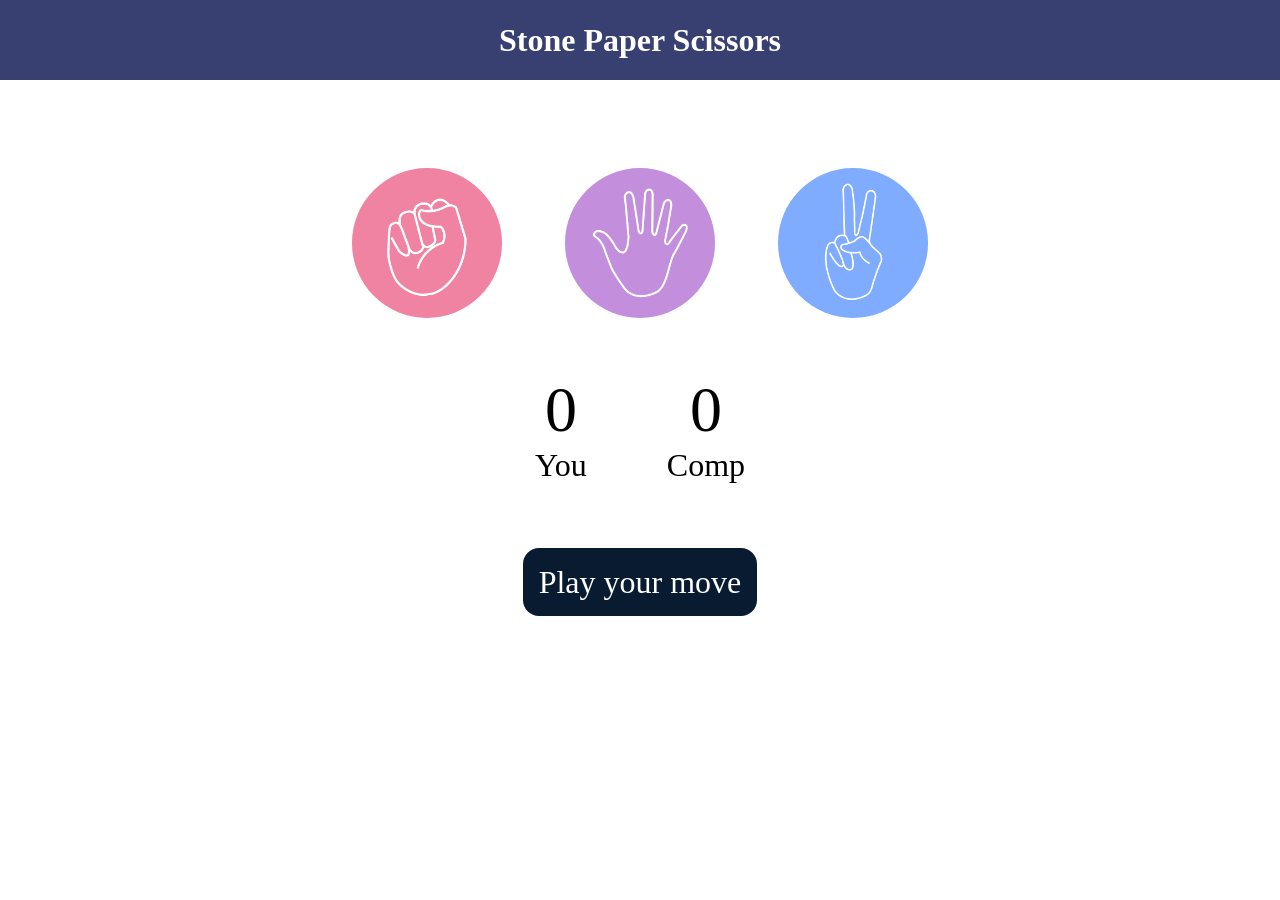
<file: Stone-Paper-Scissors/index.html>
<!DOCTYPE html>
<html lang="en">
<head>
    <meta charset="UTF-8">
    <meta name="viewport" content="width=device-width, initial-scale=1.0">
    <title>Stone Paper Scissors</title>
    <link rel="stylesheet" href="style.css">
</head>
<body>
    <h1>Stone Paper Scissors</h1>
    <div class="choices">
        <div class="choice" id="rock">
            <img src="./images/rock.png">
        </div>
        <div class="choice" id="paper">
            <img src="./images/paper.png">
        </div>
        <div class="choice" id="scissors">
            <img src="./images/scissors.png">
        </div>
    </div>

    <div class="score-board">
      <div class="score">
        <p id="user-score">0</p>
        <p>You</p>
      </div>
      <div class="score">
        <p id="comp-score">0</p>
        <p>Comp</p>
      </div>
    </div>

    <div class="msg-container">
      <p id="msg">Play your move</p>
    </div>
    <script src="script.js"></script>
</body>
</html>
</file>
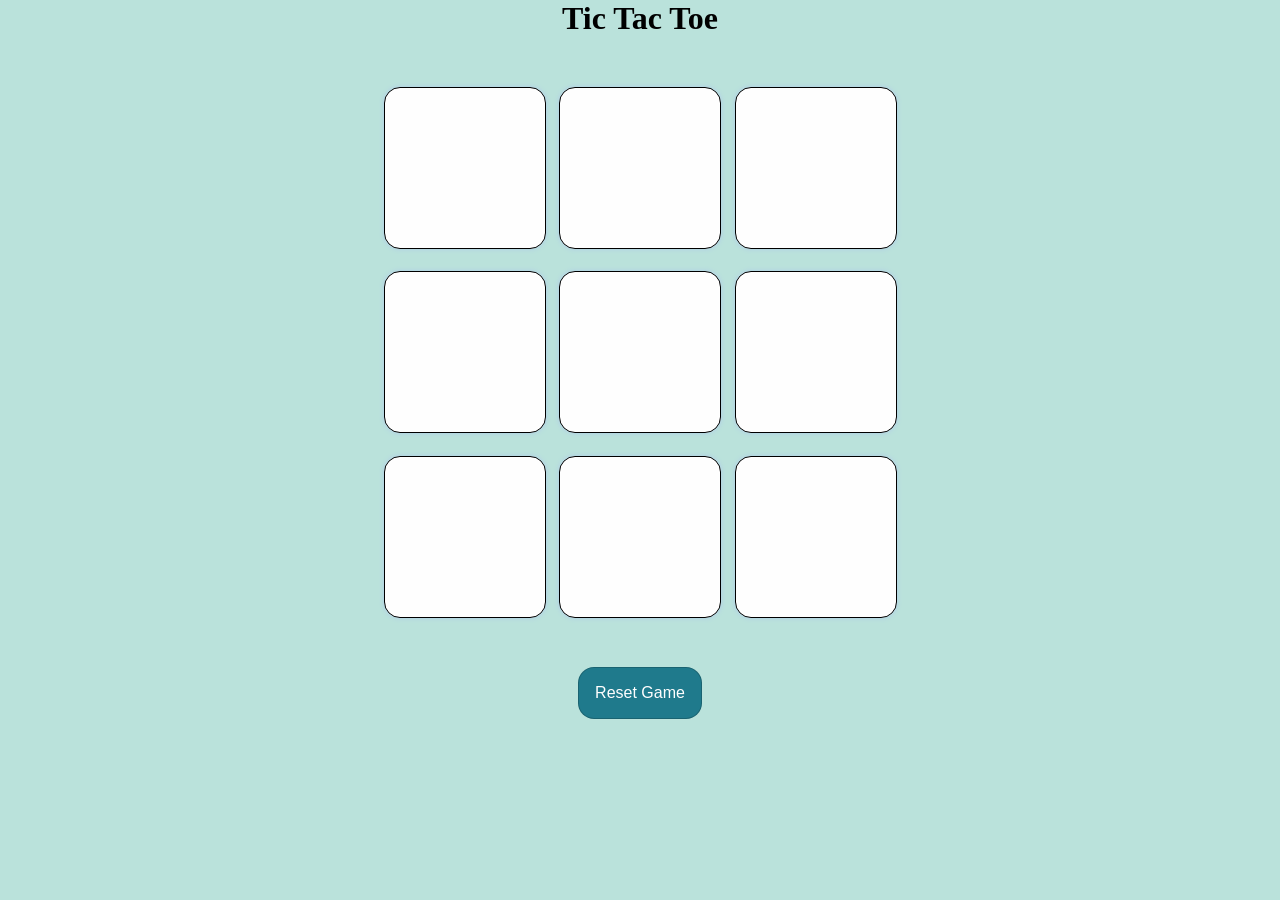
<file: Tic-Tac-Toe/index.html>
<!DOCTYPE html>
<html lang="en">
<head>
    <meta charset="UTF-8">
    <meta name="viewport" content="width=device-width, initial-scale=1.0">
    <title>Tic Tac Toe</title>
    <link rel="stylesheet" href="style.css">
</head>
<body>
    <div class="msg-container hide">
        <p id="msg">Winner</p>
        <button id="newgame-btn">New Game</button>
    </div>
    <h1>Tic Tac Toe</h1>  
    <div class="container">
    <div class="game">
       <button class="box"></button> 
       <button class="box"></button>
       <button class="box"></button>
       <button class="box"></button>
       <button class="box"></button>
       <button class="box"></button>
       <button class="box"></button>
       <button class="box"></button>
       <button class="box"></button>
    </div>
    </div>
    <button id="reset-btn">Reset Game</button>
    <script src="script.js"></script>
</body>
</html>
</file>
<file: Stone-Paper-Scissors/style.css>
* {
    margin: 0;
    padding: 0;
    text-align: center;
}

h1 {
    background-color: #374070;
    color: #fff;
    height: 5rem;
    line-height: 5rem;
}

.choice {
    height: 165px;
    width: 165px;
    border-radius: 50%;
    display: flex;
    justify-content: center;
    align-items: center;
}

.choice:hover {
    cursor: pointer;
    background-color: #000000;
}

img {
    height: 150px;
    width: 150px;
    object-fit: cover;
    border-radius: 50%;
}

.choices {
    display: flex;
    justify-content: center;
    align-items: center;
    gap: 3rem;
    margin-top: 5rem;
}

.score-board {
  display: flex;
  justify-content: center;
  align-items: center;
  font-size: 2rem;
  margin-top: 3rem;
  gap: 5rem;
}

#user-score,
#comp-score {
  font-size: 4rem;
}

.msg-container {
  margin-top: 5rem;
}

#msg {
  background-color: #081b31;
  color: #fff;
  font-size: 2rem;
  display: inline;
  padding: 1rem;
  border-radius: 1rem;
}
</file>
<file: Tic-Tac-Toe/style.css>
* {
    margin: 0;
    padding: 0;
}

body {
    background-color: #bae2db;
    text-align:center;
}

.container {
    height: 70vh;
    display:flex;

    justify-content: center;
    align-items: center;
}

.game {
    height: 60vmin;
    width: 60vmin;
    display:flex;
    flex-wrap: wrap;
    justify-content: center;
    align-items: center;
    gap: 1.5vmin;
}

.box {
    height: 18vmin;
    width: 18vmin;
    border-radius: 1rem;
    border: 0.5px solid #000;
    box-shadow: 0 0 5px #b0cbe9;

    font-size: 6vmin;
    color: #8b1a22;
    background-color: #fefefe;
}

#reset-btn {
    padding: 1rem;
    font-size: 1rem;
    background-color: #1F7A8C;
    color: #fefefe;
    border-radius: 1rem;
    border: 1px solid #00000031;
}

#newgame-btn {
    padding: 0.5rem;
    font-size: 0.8rem;
    background-color: #1F7A8C;
    color: #fefefe;
    border-radius: 0.6rem;
    border: 1px solid #00000031;
}

#msg {
    color:#000000;
    font-size: 1.5rem;
    font-weight: bold;
}

.msg-container {
    height: 20vmin;
}

.hide {
    display: none;
}
</file>
